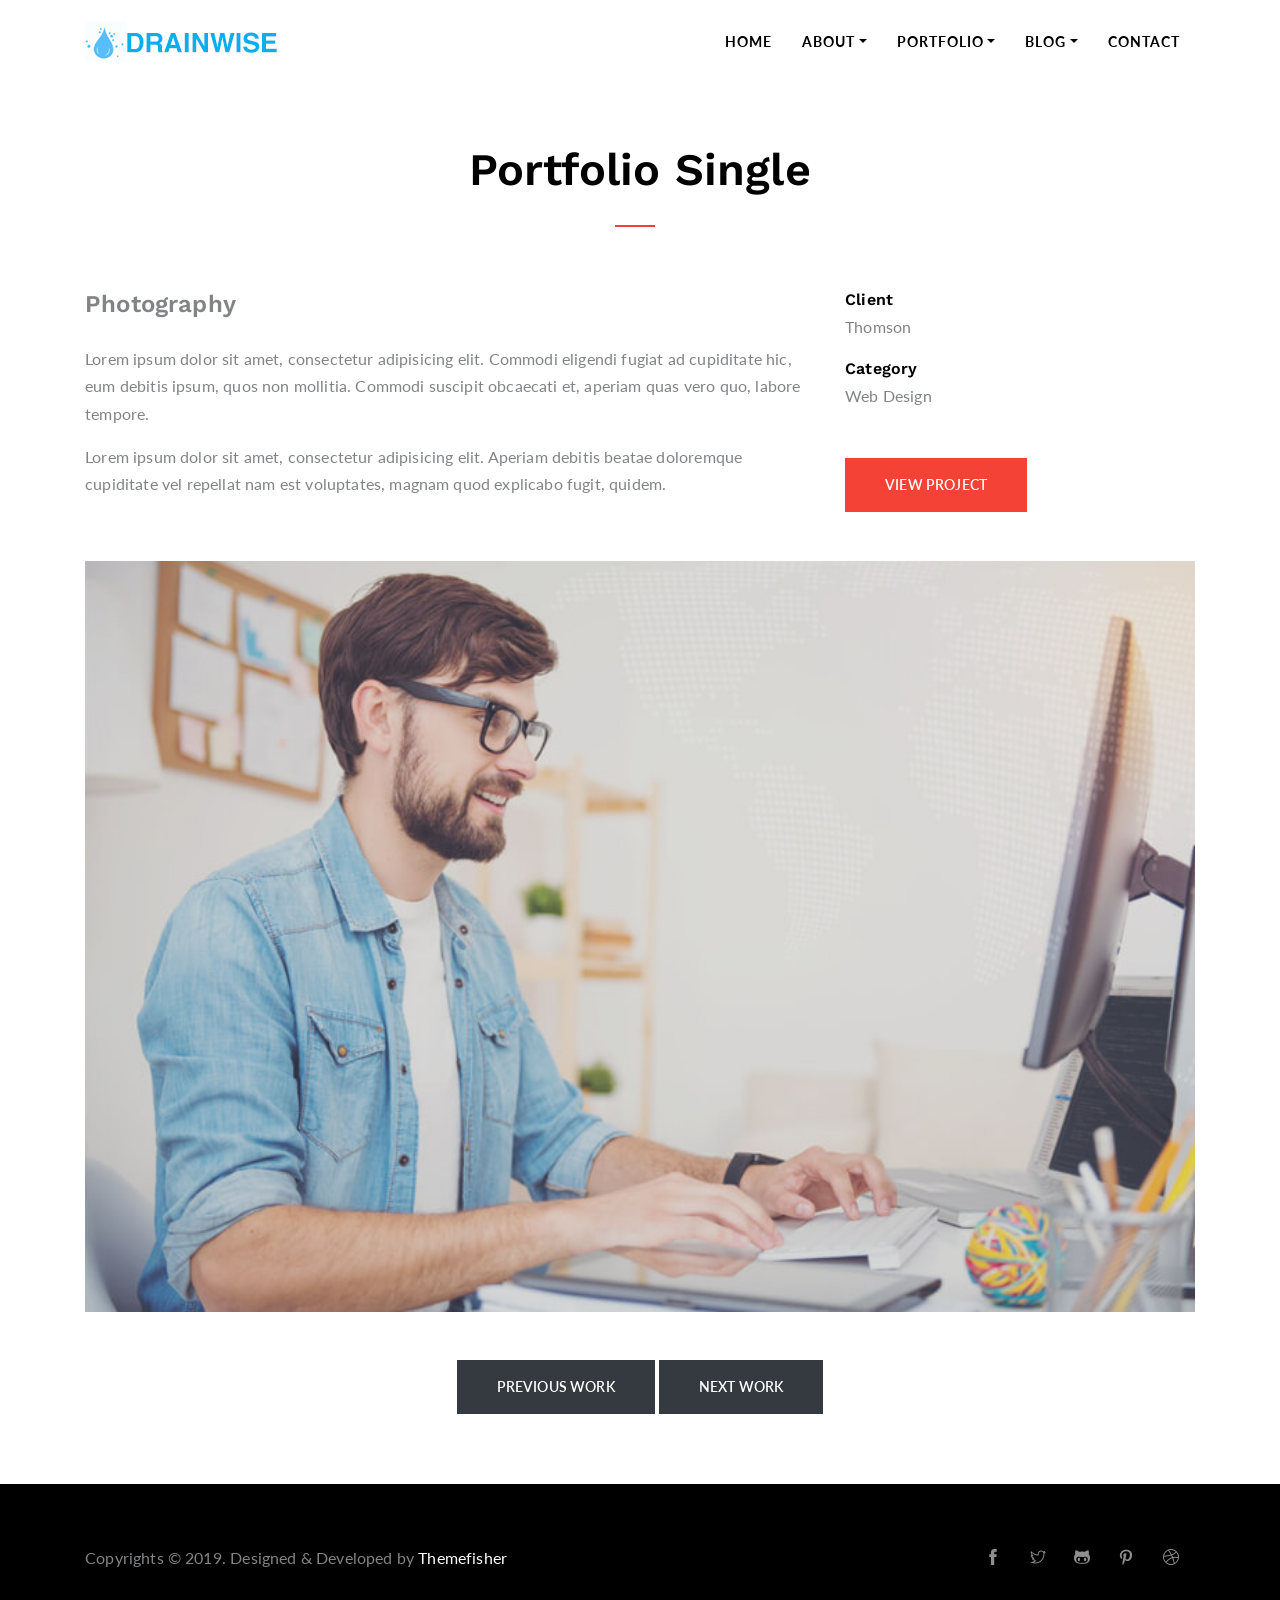
<file: portfolio-single4.html>
<!DOCTYPE html>

<!--
 // WEBSITE: https://themefisher.com
 // TWITTER: https://twitter.com/themefisher
 // FACEBOOK: https://www.facebook.com/themefisher
 // GITHUB: https://github.com/themefisher/
-->

<html lang="zxx">

<head>
  <meta charset="utf-8">
  <title>Thomson-Minimal Portfolio Temaplate</title>

  <!-- mobile responsive meta -->
  <meta name="viewport" content="width=device-width, initial-scale=1">
  <meta name="viewport" content="width=device-width, initial-scale=1, maximum-scale=1">
  
  <!-- ** Plugins Needed for the Project ** -->
  <!-- Bootstrap -->
  <link rel="stylesheet" href="plugins/bootstrap/bootstrap.min.css">
  <link rel="stylesheet" href="plugins/themify/css/themify-icons.css">
  <link rel="stylesheet" href="plugins/counto/animate.css">
  <link rel="stylesheet" href="plugins/aos/aos.css">
  <link rel="stylesheet" href="plugins/owl-carousel/owl.carousel.min.css">
  <link rel="stylesheet" href="plugins/owl-carousel/owl.theme.default.min.css">
  <link rel="stylesheet" href="plugins/magnific-popup/magnific-popup.css">
  <link rel="stylesheet" href="plugins/animated-text/animated-text.css">

  <!-- Main Stylesheet -->
  <link href="css/style.css" rel="stylesheet">

</head>

<body>
  
<!-- Header Start --> 

<nav class="navbar navbar-expand-lg  main-nav " id="navbar">
	<div class="container">
	  <a class="navbar-brand" href="index.html">
	  	<img src="images/logo.png" alt="" class="img-fluid">
	  </a>

	  <button class="navbar-toggler collapsed" type="button" data-toggle="collapse" data-target="#navbarsExample09" aria-controls="navbarsExample09" aria-expanded="false" aria-label="Toggle navigation">
		<span class="ti-align-justify"></span>
	  </button>
  
		  <div class="collapse navbar-collapse" id="navbarsExample09">
			<ul class="navbar-nav ml-auto">
			  <li class="nav-item  active"><a class="nav-link" href="index.html">Home</a></li>

			  <li class="nav-item dropdown">
					<a class="nav-link dropdown-toggle" href="#" id="dropdown01" data-toggle="dropdown" aria-haspopup="true" aria-expanded="false">About</a>
					<ul class="dropdown-menu" aria-labelledby="dropdown01">
						<li><a class="dropdown-item" href="about.html">About Me</a></li>
						<li><a class="dropdown-item" href="about-us.html">About Us</a></li>
					</ul>
			  </li>

			  <li class="nav-item dropdown active">
					<a class="nav-link dropdown-toggle" href="#" id="dropdown02" data-toggle="dropdown" aria-haspopup="true" aria-expanded="false">Portfolio</a>
					<ul class="dropdown-menu" aria-labelledby="dropdown02">
						<li><a class="dropdown-item" href="portfolio-1.html">Portfolio Masonary</a></li>
						<li><a class="dropdown-item" href="portfolio-2.html">Portfolio lightbox</a></li>
						<li><a class="dropdown-item" href="portfolio-3.html">Portfolio 2 column</a></li>
						<li><a class="dropdown-item" href="portfolio-single.html">Portfolio Details</a></li>
					</ul>
			  </li>
			   <li class="nav-item dropdown">
					<a class="nav-link dropdown-toggle" href="#" id="dropdown05" data-toggle="dropdown" aria-haspopup="true" aria-expanded="false">Blog</a>
					<ul class="dropdown-menu" aria-labelledby="dropdown05">
						<li><a class="dropdown-item" href="blog-grid.html">Blog Grid</a></li>
						<li><a class="dropdown-item" href="blog-sidebar.html">Blog with Sidebar</a></li>

						<li><a class="dropdown-item" href="blog-single.html">Blog Single</a></li>
					</ul>
			  </li>
			   <li class="nav-item"><a class="nav-link" href="contact.html">Contact</a></li>
			</ul>
		</div>
	</div>
</nav>

<!-- Header Close --> 


<section class="page-title section pb-0">
  <div class="container">
    <div class="row">
      <div class="col-lg-12">
        <div class="text-center">
          <h1 class="text-capitalize mb-0 text-lg">Portfolio Single</h1>
        </div>
      </div>
    </div>
  </div>
</section>


<section class="section portfolio-single">
	<div class="container">
		<div class="row justify-content-center">
			<div class="col-lg-8">
				<div class="project-info">
					<h3 class="mb-4">Photography</h3>
					<p>Lorem ipsum dolor sit amet, consectetur adipisicing elit. Commodi eligendi fugiat ad cupiditate hic, eum debitis ipsum, quos non mollitia. Commodi suscipit obcaecati et, aperiam quas vero quo, labore tempore.</p>

					<p>Lorem ipsum dolor sit amet, consectetur adipisicing elit. Aperiam debitis beatae doloremque cupiditate vel repellat nam est voluptates, magnam quod explicabo fugit, quidem.</p>
				</div>
			</div>

			<div class="col-lg-4">
				<div class="info">
					<h5 class="mb-0">Client</h5>
					<p>Thomson</p>
				</div>
				<div class="info">
						<h5 class="mb-0">Category</h5>
						<p>Web Design</p>
					</div>
				<div class="mt-5">
					<a href="#" class="btn btn-main btn-small">View project</a>
				</div>
			</div>
		</div>

		<div class="row mt-5">
			<div class="col-lg-12">
				<img src="images/portfolio/02.jpg" alt="" class="img-fluid w-100">
			</div>
		</div>


		<div class="row mt-5 justify-content-center">
			<div class="col-lg-6 text-center">
				<a href="portfolio-single3.html" class="btn btn-dark">Previous Work</a>
				<a href="portfolio-single.html" class="btn btn-dark">Next Work</a>
			</div>
		</div>
	</div>
</section>


<section class="footer">
	<div class="container">
		<div class="row ">
			<div class="col-lg-6">
				<p class="mb-0">Copyrights © 2019. Designed & Developed by <a href="themefisher.com" class="text-white">Themefisher</a></p>
			</div>
			<div class="col-lg-6">
				<div class="widget footer-widget text-lg-right mt-5 mt-lg-0">
					<ul class="list-inline mb-0">
						<li class="list-inline-item"><a href="https://www.facebook.com/themefisher" target="_blank"><i class="ti-facebook mr-3"></i></a>
						</li>
						<li class="list-inline-item"><a href="https://twitter.com/themefisher" target="_blank"><i class="ti-twitter mr-3"></i></a>
						</li>
						<li class="list-inline-item"><a href="https://github.com/themefisher/" target="_blank"><i class="ti-github mr-3"></i></a></li>
						<li class="list-inline-item"><a href="https://www.pinterest.com/themefisher/" target="_blank"><i class="ti-pinterest mr-3"></i></a></li>
						<li class="list-inline-item"><a href="https://dribbble.com/themefisher/" target="_blank"><i class="ti-dribbble mr-3"></i></a></li>
					</ul>
				</div>
			</div>
		</div>
	</div>
</section>
<!-- jQuery -->
<script src="plugins/jQuery/jquery.min.js"></script>
<!-- Bootstrap JS -->
<script src="plugins/bootstrap/bootstrap.min.js"></script>
<script src="plugins/aos/aos.js"></script>
<script src="plugins/owl-carousel/owl.carousel.min.js"></script>
<script src="plugins/shuffle/shuffle.min.js"></script>
<script src="plugins/magnific-popup/jquery.magnific-popup.min.js"></script>
<script src="plugins/animated-text/animated-text.js"></script>
<script src="plugins/counto/apear.js"></script>
<script src="plugins/counto/counTo.js"></script>

 <!-- Google Map -->
<script src="plugins/google-map/map.js"></script>

<!-- Main Script -->
<script src="js/script.js"></script>

</html>
</file>
<file: plugins/themify/css/themify-icons.css>
@font-face {
	font-family: 'themify';
	src:url('../fonts/themify.eot');
	src:url('../fonts/themify.eot?#iefix') format('embedded-opentype'),
		url('../fonts/themify.woff') format('woff'),
		url('../fonts/themify.ttf') format('truetype'),
		url('../fonts/themify.svg') format('svg');
	font-weight: normal;
	font-style: normal;
}

[class^="ti-"], [class*=" ti-"] {
	font-family: 'themify';
	speak: none;
	font-style: normal;
	font-weight: normal;
	font-variant: normal;
	text-transform: none;
	line-height: 1;

	/* Better Font Rendering =========== */
	-webkit-font-smoothing: antialiased;
	-moz-osx-font-smoothing: grayscale;
}

.ti-wand:before {
	content: "\e600";
}
.ti-volume:before {
	content: "\e601";
}
.ti-user:before {
	content: "\e602";
}
.ti-unlock:before {
	content: "\e603";
}
.ti-unlink:before {
	content: "\e604";
}
.ti-trash:before {
	content: "\e605";
}
.ti-thought:before {
	content: "\e606";
}
.ti-target:before {
	content: "\e607";
}
.ti-tag:before {
	content: "\e608";
}
.ti-tablet:before {
	content: "\e609";
}
.ti-star:before {
	content: "\e60a";
}
.ti-spray:before {
	content: "\e60b";
}
.ti-signal:before {
	content: "\e60c";
}
.ti-shopping-cart:before {
	content: "\e60d";
}
.ti-shopping-cart-full:before {
	content: "\e60e";
}
.ti-settings:before {
	content: "\e60f";
}
.ti-search:before {
	content: "\e610";
}
.ti-zoom-in:before {
	content: "\e611";
}
.ti-zoom-out:before {
	content: "\e612";
}
.ti-cut:before {
	content: "\e613";
}
.ti-ruler:before {
	content: "\e614";
}
.ti-ruler-pencil:before {
	content: "\e615";
}
.ti-ruler-alt:before {
	content: "\e616";
}
.ti-bookmark:before {
	content: "\e617";
}
.ti-bookmark-alt:before {
	content: "\e618";
}
.ti-reload:before {
	content: "\e619";
}
.ti-plus:before {
	content: "\e61a";
}
.ti-pin:before {
	content: "\e61b";
}
.ti-pencil:before {
	content: "\e61c";
}
.ti-pencil-alt:before {
	content: "\e61d";
}
.ti-paint-roller:before {
	content: "\e61e";
}
.ti-paint-bucket:before {
	content: "\e61f";
}
.ti-na:before {
	content: "\e620";
}
.ti-mobile:before {
	content: "\e621";
}
.ti-minus:before {
	content: "\e622";
}
.ti-medall:before {
	content: "\e623";
}
.ti-medall-alt:before {
	content: "\e624";
}
.ti-marker:before {
	content: "\e625";
}
.ti-marker-alt:before {
	content: "\e626";
}
.ti-arrow-up:before {
	content: "\e627";
}
.ti-arrow-right:before {
	content: "\e628";
}
.ti-arrow-left:before {
	content: "\e629";
}
.ti-arrow-down:before {
	content: "\e62a";
}
.ti-lock:before {
	content: "\e62b";
}
.ti-location-arrow:before {
	content: "\e62c";
}
.ti-link:before {
	content: "\e62d";
}
.ti-layout:before {
	content: "\e62e";
}
.ti-layers:before {
	content: "\e62f";
}
.ti-layers-alt:before {
	content: "\e630";
}
.ti-key:before {
	content: "\e631";
}
.ti-import:before {
	content: "\e632";
}
.ti-image:before {
	content: "\e633";
}
.ti-heart:before {
	content: "\e634";
}
.ti-heart-broken:before {
	content: "\e635";
}
.ti-hand-stop:before {
	content: "\e636";
}
.ti-hand-open:before {
	content: "\e637";
}
.ti-hand-drag:before {
	content: "\e638";
}
.ti-folder:before {
	content: "\e639";
}
.ti-flag:before {
	content: "\e63a";
}
.ti-flag-alt:before {
	content: "\e63b";
}
.ti-flag-alt-2:before {
	content: "\e63c";
}
.ti-eye:before {
	content: "\e63d";
}
.ti-export:before {
	content: "\e63e";
}
.ti-exchange-vertical:before {
	content: "\e63f";
}
.ti-desktop:before {
	content: "\e640";
}
.ti-cup:before {
	content: "\e641";
}
.ti-crown:before {
	content: "\e642";
}
.ti-comments:before {
	content: "\e643";
}
.ti-comment:before {
	content: "\e644";
}
.ti-comment-alt:before {
	content: "\e645";
}
.ti-close:before {
	content: "\e646";
}
.ti-clip:before {
	content: "\e647";
}
.ti-angle-up:before {
	content: "\e648";
}
.ti-angle-right:before {
	content: "\e649";
}
.ti-angle-left:before {
	content: "\e64a";
}
.ti-angle-down:before {
	content: "\e64b";
}
.ti-check:before {
	content: "\e64c";
}
.ti-check-box:before {
	content: "\e64d";
}
.ti-camera:before {
	content: "\e64e";
}
.ti-announcement:before {
	content: "\e64f";
}
.ti-brush:before {
	content: "\e650";
}
.ti-briefcase:before {
	content: "\e651";
}
.ti-bolt:before {
	content: "\e652";
}
.ti-bolt-alt:before {
	content: "\e653";
}
.ti-blackboard:before {
	content: "\e654";
}
.ti-bag:before {
	content: "\e655";
}
.ti-move:before {
	content: "\e656";
}
.ti-arrows-vertical:before {
	content: "\e657";
}
.ti-arrows-horizontal:before {
	content: "\e658";
}
.ti-fullscreen:before {
	content: "\e659";
}
.ti-arrow-top-right:before {
	content: "\e65a";
}
.ti-arrow-top-left:before {
	content: "\e65b";
}
.ti-arrow-circle-up:before {
	content: "\e65c";
}
.ti-arrow-circle-right:before {
	content: "\e65d";
}
.ti-arrow-circle-left:before {
	content: "\e65e";
}
.ti-arrow-circle-down:before {
	content: "\e65f";
}
.ti-angle-double-up:before {
	content: "\e660";
}
.ti-angle-double-right:before {
	content: "\e661";
}
.ti-angle-double-left:before {
	content: "\e662";
}
.ti-angle-double-down:before {
	content: "\e663";
}
.ti-zip:before {
	content: "\e664";
}
.ti-world:before {
	content: "\e665";
}
.ti-wheelchair:before {
	content: "\e666";
}
.ti-view-list:before {
	content: "\e667";
}
.ti-view-list-alt:before {
	content: "\e668";
}
.ti-view-grid:before {
	content: "\e669";
}
.ti-uppercase:before {
	content: "\e66a";
}
.ti-upload:before {
	content: "\e66b";
}
.ti-underline:before {
	content: "\e66c";
}
.ti-truck:before {
	content: "\e66d";
}
.ti-timer:before {
	content: "\e66e";
}
.ti-ticket:before {
	content: "\e66f";
}
.ti-thumb-up:before {
	content: "\e670";
}
.ti-thumb-down:before {
	content: "\e671";
}
.ti-text:before {
	content: "\e672";
}
.ti-stats-up:before {
	content: "\e673";
}
.ti-stats-down:before {
	content: "\e674";
}
.ti-split-v:before {
	content: "\e675";
}
.ti-split-h:before {
	content: "\e676";
}
.ti-smallcap:before {
	content: "\e677";
}
.ti-shine:before {
	content: "\e678";
}
.ti-shift-right:before {
	content: "\e679";
}
.ti-shift-left:before {
	content: "\e67a";
}
.ti-shield:before {
	content: "\e67b";
}
.ti-notepad:before {
	content: "\e67c";
}
.ti-server:before {
	content: "\e67d";
}
.ti-quote-right:before {
	content: "\e67e";
}
.ti-quote-left:before {
	content: "\e67f";
}
.ti-pulse:before {
	content: "\e680";
}
.ti-printer:before {
	content: "\e681";
}
.ti-power-off:before {
	content: "\e682";
}
.ti-plug:before {
	content: "\e683";
}
.ti-pie-chart:before {
	content: "\e684";
}
.ti-paragraph:before {
	content: "\e685";
}
.ti-panel:before {
	content: "\e686";
}
.ti-package:before {
	content: "\e687";
}
.ti-music:before {
	content: "\e688";
}
.ti-music-alt:before {
	content: "\e689";
}
.ti-mouse:before {
	content: "\e68a";
}
.ti-mouse-alt:before {
	content: "\e68b";
}
.ti-money:before {
	content: "\e68c";
}
.ti-microphone:before {
	content: "\e68d";
}
.ti-menu:before {
	content: "\e68e";
}
.ti-menu-alt:before {
	content: "\e68f";
}
.ti-map:before {
	content: "\e690";
}
.ti-map-alt:before {
	content: "\e691";
}
.ti-loop:before {
	content: "\e692";
}
.ti-location-pin:before {
	content: "\e693";
}
.ti-list:before {
	content: "\e694";
}
.ti-light-bulb:before {
	content: "\e695";
}
.ti-Italic:before {
	content: "\e696";
}
.ti-info:before {
	content: "\e697";
}
.ti-infinite:before {
	content: "\e698";
}
.ti-id-badge:before {
	content: "\e699";
}
.ti-hummer:before {
	content: "\e69a";
}
.ti-home:before {
	content: "\e69b";
}
.ti-help:before {
	content: "\e69c";
}
.ti-headphone:before {
	content: "\e69d";
}
.ti-harddrives:before {
	content: "\e69e";
}
.ti-harddrive:before {
	content: "\e69f";
}
.ti-gift:before {
	content: "\e6a0";
}
.ti-game:before {
	content: "\e6a1";
}
.ti-filter:before {
	content: "\e6a2";
}
.ti-files:before {
	content: "\e6a3";
}
.ti-file:before {
	content: "\e6a4";
}
.ti-eraser:before {
	content: "\e6a5";
}
.ti-envelope:before {
	content: "\e6a6";
}
.ti-download:before {
	content: "\e6a7";
}
.ti-direction:before {
	content: "\e6a8";
}
.ti-direction-alt:before {
	content: "\e6a9";
}
.ti-dashboard:before {
	content: "\e6aa";
}
.ti-control-stop:before {
	content: "\e6ab";
}
.ti-control-shuffle:before {
	content: "\e6ac";
}
.ti-control-play:before {
	content: "\e6ad";
}
.ti-control-pause:before {
	content: "\e6ae";
}
.ti-control-forward:before {
	content: "\e6af";
}
.ti-control-backward:before {
	content: "\e6b0";
}
.ti-cloud:before {
	content: "\e6b1";
}
.ti-cloud-up:before {
	content: "\e6b2";
}
.ti-cloud-down:before {
	content: "\e6b3";
}
.ti-clipboard:before {
	content: "\e6b4";
}
.ti-car:before {
	content: "\e6b5";
}
.ti-calendar:before {
	content: "\e6b6";
}
.ti-book:before {
	content: "\e6b7";
}
.ti-bell:before {
	content: "\e6b8";
}
.ti-basketball:before {
	content: "\e6b9";
}
.ti-bar-chart:before {
	content: "\e6ba";
}
.ti-bar-chart-alt:before {
	content: "\e6bb";
}
.ti-back-right:before {
	content: "\e6bc";
}
.ti-back-left:before {
	content: "\e6bd";
}
.ti-arrows-corner:before {
	content: "\e6be";
}
.ti-archive:before {
	content: "\e6bf";
}
.ti-anchor:before {
	content: "\e6c0";
}
.ti-align-right:before {
	content: "\e6c1";
}
.ti-align-left:before {
	content: "\e6c2";
}
.ti-align-justify:before {
	content: "\e6c3";
}
.ti-align-center:before {
	content: "\e6c4";
}
.ti-alert:before {
	content: "\e6c5";
}
.ti-alarm-clock:before {
	content: "\e6c6";
}
.ti-agenda:before {
	content: "\e6c7";
}
.ti-write:before {
	content: "\e6c8";
}
.ti-window:before {
	content: "\e6c9";
}
.ti-widgetized:before {
	content: "\e6ca";
}
.ti-widget:before {
	content: "\e6cb";
}
.ti-widget-alt:before {
	content: "\e6cc";
}
.ti-wallet:before {
	content: "\e6cd";
}
.ti-video-clapper:before {
	content: "\e6ce";
}
.ti-video-camera:before {
	content: "\e6cf";
}
.ti-vector:before {
	content: "\e6d0";
}
.ti-themify-logo:before {
	content: "\e6d1";
}
.ti-themify-favicon:before {
	content: "\e6d2";
}
.ti-themify-favicon-alt:before {
	content: "\e6d3";
}
.ti-support:before {
	content: "\e6d4";
}
.ti-stamp:before {
	content: "\e6d5";
}
.ti-split-v-alt:before {
	content: "\e6d6";
}
.ti-slice:before {
	content: "\e6d7";
}
.ti-shortcode:before {
	content: "\e6d8";
}
.ti-shift-right-alt:before {
	content: "\e6d9";
}
.ti-shift-left-alt:before {
	content: "\e6da";
}
.ti-ruler-alt-2:before {
	content: "\e6db";
}
.ti-receipt:before {
	content: "\e6dc";
}
.ti-pin2:before {
	content: "\e6dd";
}
.ti-pin-alt:before {
	content: "\e6de";
}
.ti-pencil-alt2:before {
	content: "\e6df";
}
.ti-palette:before {
	content: "\e6e0";
}
.ti-more:before {
	content: "\e6e1";
}
.ti-more-alt:before {
	content: "\e6e2";
}
.ti-microphone-alt:before {
	content: "\e6e3";
}
.ti-magnet:before {
	content: "\e6e4";
}
.ti-line-double:before {
	content: "\e6e5";
}
.ti-line-dotted:before {
	content: "\e6e6";
}
.ti-line-dashed:before {
	content: "\e6e7";
}
.ti-layout-width-full:before {
	content: "\e6e8";
}
.ti-layout-width-default:before {
	content: "\e6e9";
}
.ti-layout-width-default-alt:before {
	content: "\e6ea";
}
.ti-layout-tab:before {
	content: "\e6eb";
}
.ti-layout-tab-window:before {
	content: "\e6ec";
}
.ti-layout-tab-v:before {
	content: "\e6ed";
}
.ti-layout-tab-min:before {
	content: "\e6ee";
}
.ti-layout-slider:before {
	content: "\e6ef";
}
.ti-layout-slider-alt:before {
	content: "\e6f0";
}
.ti-layout-sidebar-right:before {
	content: "\e6f1";
}
.ti-layout-sidebar-none:before {
	content: "\e6f2";
}
.ti-layout-sidebar-left:before {
	content: "\e6f3";
}
.ti-layout-placeholder:before {
	content: "\e6f4";
}
.ti-layout-menu:before {
	content: "\e6f5";
}
.ti-layout-menu-v:before {
	content: "\e6f6";
}
.ti-layout-menu-separated:before {
	content: "\e6f7";
}
.ti-layout-menu-full:before {
	content: "\e6f8";
}
.ti-layout-media-right-alt:before {
	content: "\e6f9";
}
.ti-layout-media-right:before {
	content: "\e6fa";
}
.ti-layout-media-overlay:before {
	content: "\e6fb";
}
.ti-layout-media-overlay-alt:before {
	content: "\e6fc";
}
.ti-layout-media-overlay-alt-2:before {
	content: "\e6fd";
}
.ti-layout-media-left-alt:before {
	content: "\e6fe";
}
.ti-layout-media-left:before {
	content: "\e6ff";
}
.ti-layout-media-center-alt:before {
	content: "\e700";
}
.ti-layout-media-center:before {
	content: "\e701";
}
.ti-layout-list-thumb:before {
	content: "\e702";
}
.ti-layout-list-thumb-alt:before {
	content: "\e703";
}
.ti-layout-list-post:before {
	content: "\e704";
}
.ti-layout-list-large-image:before {
	content: "\e705";
}
.ti-layout-line-solid:before {
	content: "\e706";
}
.ti-layout-grid4:before {
	content: "\e707";
}
.ti-layout-grid3:before {
	content: "\e708";
}
.ti-layout-grid2:before {
	content: "\e709";
}
.ti-layout-grid2-thumb:before {
	content: "\e70a";
}
.ti-layout-cta-right:before {
	content: "\e70b";
}
.ti-layout-cta-left:before {
	content: "\e70c";
}
.ti-layout-cta-center:before {
	content: "\e70d";
}
.ti-layout-cta-btn-right:before {
	content: "\e70e";
}
.ti-layout-cta-btn-left:before {
	content: "\e70f";
}
.ti-layout-column4:before {
	content: "\e710";
}
.ti-layout-column3:before {
	content: "\e711";
}
.ti-layout-column2:before {
	content: "\e712";
}
.ti-layout-accordion-separated:before {
	content: "\e713";
}
.ti-layout-accordion-merged:before {
	content: "\e714";
}
.ti-layout-accordion-list:before {
	content: "\e715";
}
.ti-ink-pen:before {
	content: "\e716";
}
.ti-info-alt:before {
	content: "\e717";
}
.ti-help-alt:before {
	content: "\e718";
}
.ti-headphone-alt:before {
	content: "\e719";
}
.ti-hand-point-up:before {
	content: "\e71a";
}
.ti-hand-point-right:before {
	content: "\e71b";
}
.ti-hand-point-left:before {
	content: "\e71c";
}
.ti-hand-point-down:before {
	content: "\e71d";
}
.ti-gallery:before {
	content: "\e71e";
}
.ti-face-smile:before {
	content: "\e71f";
}
.ti-face-sad:before {
	content: "\e720";
}
.ti-credit-card:before {
	content: "\e721";
}
.ti-control-skip-forward:before {
	content: "\e722";
}
.ti-control-skip-backward:before {
	content: "\e723";
}
.ti-control-record:before {
	content: "\e724";
}
.ti-control-eject:before {
	content: "\e725";
}
.ti-comments-smiley:before {
	content: "\e726";
}
.ti-brush-alt:before {
	content: "\e727";
}
.ti-youtube:before {
	content: "\e728";
}
.ti-vimeo:before {
	content: "\e729";
}
.ti-twitter:before {
	content: "\e72a";
}
.ti-time:before {
	content: "\e72b";
}
.ti-tumblr:before {
	content: "\e72c";
}
.ti-skype:before {
	content: "\e72d";
}
.ti-share:before {
	content: "\e72e";
}
.ti-share-alt:before {
	content: "\e72f";
}
.ti-rocket:before {
	content: "\e730";
}
.ti-pinterest:before {
	content: "\e731";
}
.ti-new-window:before {
	content: "\e732";
}
.ti-microsoft:before {
	content: "\e733";
}
.ti-list-ol:before {
	content: "\e734";
}
.ti-linkedin:before {
	content: "\e735";
}
.ti-layout-sidebar-2:before {
	content: "\e736";
}
.ti-layout-grid4-alt:before {
	content: "\e737";
}
.ti-layout-grid3-alt:before {
	content: "\e738";
}
.ti-layout-grid2-alt:before {
	content: "\e739";
}
.ti-layout-column4-alt:before {
	content: "\e73a";
}
.ti-layout-column3-alt:before {
	content: "\e73b";
}
.ti-layout-column2-alt:before {
	content: "\e73c";
}
.ti-instagram:before {
	content: "\e73d";
}
.ti-google:before {
	content: "\e73e";
}
.ti-github:before {
	content: "\e73f";
}
.ti-flickr:before {
	content: "\e740";
}
.ti-facebook:before {
	content: "\e741";
}
.ti-dropbox:before {
	content: "\e742";
}
.ti-dribbble:before {
	content: "\e743";
}
.ti-apple:before {
	content: "\e744";
}
.ti-android:before {
	content: "\e745";
}
.ti-save:before {
	content: "\e746";
}
.ti-save-alt:before {
	content: "\e747";
}
.ti-yahoo:before {
	content: "\e748";
}
.ti-wordpress:before {
	content: "\e749";
}
.ti-vimeo-alt:before {
	content: "\e74a";
}
.ti-twitter-alt:before {
	content: "\e74b";
}
.ti-tumblr-alt:before {
	content: "\e74c";
}
.ti-trello:before {
	content: "\e74d";
}
.ti-stack-overflow:before {
	content: "\e74e";
}
.ti-soundcloud:before {
	content: "\e74f";
}
.ti-sharethis:before {
	content: "\e750";
}
.ti-sharethis-alt:before {
	content: "\e751";
}
.ti-reddit:before {
	content: "\e752";
}
.ti-pinterest-alt:before {
	content: "\e753";
}
.ti-microsoft-alt:before {
	content: "\e754";
}
.ti-linux:before {
	content: "\e755";
}
.ti-jsfiddle:before {
	content: "\e756";
}
.ti-joomla:before {
	content: "\e757";
}
.ti-html5:before {
	content: "\e758";
}
.ti-flickr-alt:before {
	content: "\e759";
}
.ti-email:before {
	content: "\e75a";
}
.ti-drupal:before {
	content: "\e75b";
}
.ti-dropbox-alt:before {
	content: "\e75c";
}
.ti-css3:before {
	content: "\e75d";
}
.ti-rss:before {
	content: "\e75e";
}
.ti-rss-alt:before {
	content: "\e75f";
}
</file>
<file: css/style.css>
/*!------------------------------------------------------------------
[MAIN STYLESHEET]



-------------------------------------------------------------------*/
/*------------------------------------------------------------------
[TABLE OF CONTENTS]
-------------------------------------------------------------------*/
/*!--COMMENT-------------------------------------------------------*/

@import url("https://fonts.googleapis.com/css?family=Lato:400,600,700|Work+Sans:400,700,800");
html {
  overflow-x: hidden;
}

body {
  font-family: "Lato", sans-serif;
  -webkit-font-smoothing: antialiased;
  font-size: 16px;
  font-weight: 400;
  letter-spacing: 0.166667px;
  line-height: 1.7em;
  color: #818385;
}

p {
  color: #818385; /*!--Paragraph text colour -------------------------------------------------------*/
}

h1, .h1, h2, .h2, h3, .h3, h4, .h4, h5, .h5, h6, .h6 {
  font-family: "Work Sans", sans-serif;
  color: #000;
  font-weight: 600;
}

h1, .h1 {
  font-size: 45px;
  text-transform: none;
}

h2, .h2 {
  font-size: 42px;
  line-height: 52px;
}

h3, .h3 {
  font-size: 24px;
  line-height: 34px;
  color: #818385; /* dark grey */
}

h4, .h4 {
  font-size: 20px;
  line-height: 30px;
  color: #3FABD5; /* drainwiseBlue */
}

h5, .h5 {
  font-size: 16px;
  line-height: 26px;
}

h6, .h6 {
  font-size: 14px;
}

.text-sm {
  font-size: 14px;
}

.section {
  padding: 60px 0 70px; /* top banner gap */
}

.section-sm {
  padding: 60px 0px;
}

.btn {
  padding: 18px 38px;
  border: 2px solid transparent;
  text-transform: uppercase;
  border-radius: 0px;
  font-size: 14px;
  line-height: 14px;
  font-weight: 600;
  box-shadow: rgb(153, 153, 153) 0px 0px 0px 0px;
}
.btn:focus {
  outline: 0px;
  border: 0px;
  box-shadow: none;
}

.btn-main {
  background: #f44336;
  color: #fff;
}
.btn-main:hover {
  color: #fff !important;
  background: #000;
}

.btn-black {
  background: #000;
  color: #fff;
}
.btn-black:hover {
  background: #f44336;
  color: #fff;
}

.btn-white {
  background: #fff;
  color: #000;
  border-color: #fff;
}
.btn-white:hover {
  background: transparent;
  color: #fff;
}

a {
  color: #000;
  transition: all 0.25s ease;
}
a:hover {
  color: #3FABD5;
  text-decoration: none;
  outline: none;
}

.bg-primary {
  background: #f44336 !important;
}

.bg-secondary {
  background: #f7f7f7 !important;
}

.bg-extra {
  background: #e8eefb !important;
}

.text-color { /*!--textColourMain------------------------------------------------------*/
  color: #3FABD5;
}

.page-title h1 {
  position: relative;
  padding-bottom: 30px;
}
.page-title h1:after {
  position: absolute;
  content: "";
  left: 50%;
  bottom: 0px;
  width: 40px;
  height: 2px;
  margin-left: -25px;
  background: #f44336;
}

@media (max-width: 575px) {
  h2, .h2 {
    font-size: 32px;
    line-height: 43px;
  }
}
@media (max-width: 400px) {
  h2, .h2 {
    font-size: 32px;
    line-height: 43px;
  }
}
.cd-headline.clip span {
  padding: 0px;
}

.banner .cd-headline {
  font-size: 56px;
  line-height: 70px;
}

.banner-3 {
  position: relative;
}

.main-nav .header-top-socials a {
  text-transform: uppercase;
  letter-spacing: 1px;
  font-size: 14px;
  padding: 20px 6px;
}

.navbar-nav .nav-link {
  padding: 20px 15px !important;
  text-transform: uppercase;
  font-size: 14px;
  letter-spacing: 1px;
  font-weight: 700;
}

ul.dropdown-menu {
  background: rgb(21, 21, 21);
  border-radius: 0px;
  margin: 0px;
  padding: 0px;
}

ul.dropdown-menu > li > a, .navbar ul ul ul.dropdown-menu li .nav-link {
  font-size: 12px;
  line-height: 22px;
  display: block;
  position: relative;
  z-index: 1;
  padding-left: 15px;
  transition: all 0.3s ease-in-out;
  padding-top: 10px;
  padding-bottom: 10px;
  border-bottom: 1px solid #27243e;
  color: #fff;
  text-transform: uppercase;
}
ul.dropdown-menu > li > a:hover, .navbar ul ul ul.dropdown-menu li .nav-link:hover {
  color: #f44336;
}

.dropdown-item:focus, .dropdown-item:hover {
  color: #fff;
  text-decoration: none;
  background-color: transparent;
}

.dropdown-menu {
  border-radius: 0;
  -moz-border-radius: 0;
  -webkit-border-radius: 0;
  -o-border-radius: 0;
  -ms-border-radius: 0;
  padding: 0;
  border: 0;
  display: block;
  opacity: 0;
  visibility: hidden;
  min-width: 210px;
  transform: scaleY(0);
  -webkit-transform: scaleY(0);
  -moz-transform: scaleY(0);
  -ms-transform: scaleY(0);
  -o-transform: scaleY(0);
  transform-origin: center top 0;
  -webkit-transform-origin: center top 0;
  -moz-transform-origin: center top 0;
  -ms-transform-origin: center top 0;
  -o-transform-origin: center top 0;
  transition: all 0.3s ease-in-out 0s;
  -webkit-transition: all 0.3s ease-in-out 0s;
  -moz-transition: all 0.3s ease-in-out 0s;
  -ms-transition: all 0.3s ease-in-out 0s;
  -o-transition: all 0.3s ease-in-out 0s;
  box-shadow: 0 6px 12px rgba(0, 0, 0, 0.175);
  -webkit-box-shadow: 0 6px 12px rgba(0, 0, 0, 0.175);
  -moz-box-shadow: 0 6px 12px rgba(0, 0, 0, 0.175);
  -ms-box-shadow: 0 6px 12px rgba(0, 0, 0, 0.175);
  -o-box-shadow: 0 6px 12px rgba(0, 0, 0, 0.175);
}

.dropdown:hover .dropdown-menu {
  opacity: 1;
  visibility: visible;
  -webkit-transform: scaleY(1);
  -moz-transform: scaleY(1);
  -ms-transform: scaleY(1);
  -o-transform: scaleY(1);
}

@media (max-width: 575px) {
  .navbar-nav .dropdown-menu {
    position: absolute;
  }
  .banner .cd-headline {
    font-size: 32px;
    line-height: 42px;
  }
  .btn-group, .btn-group-vertical {
    display: block;
  }
  .btn-group > .btn {
    padding: 20px;
  }
}
@media (max-width: 400px) {
  .navbar-nav .dropdown-menu {
    position: absolute;
  }
  .banner .cd-headline {
    font-size: 32px;
    line-height: 42px;
  }
  .btn-group, .btn-group-vertical {
    display: block;
  }
  .btn-group > .btn {
    padding: 20px;
  }
}
@media (max-width: 767px) {
  .navbar-nav .dropdown-menu {
    position: absolute;
  }
  .banner .cd-headline {
    font-size: 32px;
    line-height: 42px;
  }
  .btn-group, .btn-group-vertical {
    display: block;
  }
  .btn-group > .btn {
    padding: 20px;
  }
}
@media (max-width: 991px) {
  .navbar-nav .dropdown-menu {
    position: absolute;
  }
  .banner .cd-headline {
    font-size: 32px;
    line-height: 42px;
  }
  .btn-group, .btn-group-vertical {
    display: block;
  }
  .btn-group > .btn {
    padding: 20px;
  }
}
.portfolio {
  padding-bottom: 100px;
}
.portfolio .btn:focus, .portfolio .btn:hover, .portfolio .btn.focus.active {
  box-shadow: none !important;
  outline: 0 !important;
}
.portfolio .btn-group .btn {
  border-radius: 0px !important;
  padding-left: 0px;
  font-weight: 700;
}
.portfolio .btn-group .btn:hover {
  color: #f44336;
}
.portfolio .btn-group:not(:first-child) > .btn, .portfolio .btn-group > .btn:not(:first-child) {
  border-top-left-radius: 0px;
  border-bottom-left-radius: 0px;
}
.portfolio .btn.active {
  color: #f44336;
}

.inner-box {
  position: relative;
}

.inner-box .image {
  position: relative;
  overflow: hidden;
}

.inner-box .image img {
  position: relative;
  width: 100%;
  display: block;
  transition: all 0.3s;
}

.inner-box .image .overlay-box {
  position: absolute;
  left: 0px;
  bottom: 0px;
  right: 0px;
  top: 0px;
  z-index: 2;
  opacity: 0;
  display: block;
  transition: all 0.6s ease;
  overflow: hidden;
}

.inner-box .image .overlay-box:before {
  position: absolute;
  content: "";
  left: -450px;
  top: 0px;
  width: 100%;
  height: 100%;
  display: block;
  opacity: 0;
  transition: all 0.4s;
  background-color: rgba(47, 50, 56, 0.8); /* main tiles grey*/
}

.inner-box:hover .image img {
  transform: scale(1.1);
}

.inner-box:hover .image .overlay-box:before {
  opacity: 1;
  left: 0px;
}

.inner-box:hover .image .overlay-box {
  opacity: 1;
}

.inner-box:hover .image .overlay-box .overlay-content h5 {
  transform: translateX(0px);
}

.inner-box:hover .image .overlay-box .overlay-content p {
  transform: translateX(0px);
}

.inner-box .image .overlay-box .overlay-inner {
  position: absolute;
  left: 0px;
  bottom: 30px;
  z-index: 1;
  padding: 10px 40px;
}

.inner-box .image .overlay-box .overlay-inner .overlay-content i {
  font-size: 28px;
}

.inner-box .image h3 {
  color: #fff;
}

.overlay-content h5 {
  text-transform: capitalize;
  background: rgba(255, 255, 255, 0.9);
  padding: 0px 8px;
  margin-bottom: 0px;
  transform: translateX(-150px);
  transition: all 0.3s;
}
.overlay-content p {
  font-size: 14px;
  margin-bottom: 0px;
  padding: 0px 8px;
  margin-top: 2px;
  text-transform: capitalize;
  background: rgba(255, 255, 255, 0.9);
  color: #2f3238;
  transform: translateX(-150px);
  transition: all 0.5s;
}

.portfolio-image {
  width: 60px;
  height: 60px;
  display: inline-block;
  text-align: center;
  background: #000;
  color: #fff;
  padding-top: 16px;
  position: absolute;
  top: 40%;
  font-size: 22px;
  margin-left: -28px;
  left: 50%;
}

.info a {
  margin-right: 10px;
}

.service-home {
  position: relative;
}

.service-item i {
  font-size: 35px;
  float: left;
  width: 65px;
  height: 120px;
}

.testimonial-content {
  text-align: center;
  padding: 25px;
  position: relative;
}
.testimonial-content i {
  font-size: 60px;
}
.testimonial-content p {
  margin-top: 30px;
  margin-bottom: 25px;
}

.about-info h3 {
  margin-top: 15px;
}

.progress-bar-content {
  margin-bottom: 25px;
}
.progress-bar-content .progress-title {
  text-transform: capitalize;
  font-size: 14px;
  color: #000;
  font-weight: 600;
}
.progress-bar-content .progress-label {
  margin-bottom: 15px;
}
.progress-bar-content .progress-bar {
  background: #000;
}
.progress-bar-content .progress-bar-units {
  color: #000;
}

.about-list {
  line-height: 40px;
}
.about-list li {
  text-transform: capitalize;
  color: #000;
}

.progress {
  width: 100%;
  overflow: visible;
  position: relative;
  margin: 0 0 35px 0;
  border-radius: 0px;
  height: 7px;
  background-color: #f7f8f9;
}

.progress-bar {
  position: absolute;
  width: 0;
  top: 0;
  left: 0;
  height: 100%;
  background: #e1a34c;
  border-radius: 0px;
  transition: all 3s ease-in-out;
}

@media (max-width: 575px) {
  .cta {
    padding-bottom: 0px;
  }
}
@media (max-width: 400px) {
  .cta {
    padding-bottom: 0px;
  }
}
@media (max-width: 767px) {
  .cta {
    padding-bottom: 0px;
  }
}
#map {
  height: 300px;
  margin: 75px 0px;
}

.form-control {
  border-radius: 0px;
  height: 45px;
  border-color: #e8eefb;
}
.form-control:focus {
  box-shadow: none;
  border-color: #f44336;
}

textarea.form-control {
  height: auto;
}

.text-black {
  color: #000;
}

.contact-title h2 {
  position: relative;
  padding-bottom: 30px;
}
.contact-title h2:after {
  position: absolute;
  content: "";
  left: 50%;
  bottom: 0px;
  width: 40px;
  height: 2px;
  margin-left: -25px;
  background: #f44336;
}

.letter-spacing {
  letter-spacing: 1px;
}

.post .image-content {
  position: relative;
}
.post .image-content img {
  width: 100%;
}
.post .author img {
  width: 40px;
  height: 40px;
  border-radius: 100%;
}
.post .post-content {
  margin-top: 30px;
}
.post .post-content h4 {
  margin-top: 10px;
  transition: all 0.35s ease;
}
.post .post-content a:hover h4 {
  color: #f44336;
}

.pagination {
  margin-top: 70px;
}
.pagination li a {
  background: #f6f6f6;
  font-size: 14px;
  font-weight: 600;
  display: inline-block;
  padding: 9px 18px;
  color: #666666;
  transition: 0.3s;
}
.pagination li a:hover {
  background: #f44336;
  color: #fff;
}
.pagination li.active a {
  background: #f44336;
  color: #fff;
}

.sidebar-widget .widget {
  padding-left: 20px;
}
.sidebar-widget .widget-title {
  text-transform: capitalize;
  position: relative;
  padding-bottom: 20px;
}
.sidebar-widget .widget-title:after {
  position: absolute;
  content: "";
  left: 0px;
  bottom: 0px;
  width: 30px;
  height: 2px;
  background: #000;
}
.sidebar-widget .follow a {
  margin-right: 10px;
}
.sidebar-widget .tags a {
  text-transform: capitalize;
  font-size: 15px;
  padding: 2px 13px;
  display: inline-block;
  margin-bottom: 8px;
  background: #dedede;
}
.sidebar-widget .category ul {
  line-height: 40px;
}
.sidebar-widget .category ul li {
  font-size: 15px;
  text-transform: capitalize;
}

.post-body span {
  font-size: 13px;
  letter-spacing: 1px;
}

.single-post {
  margin-bottom: 70px;
}

.share ul li a {
  margin-right: 20px;
}

.mb-45 {
  margin-bottom: 45px;
}

.comments-text p {
  font-size: 14px;
  margin-bottom: 10px;
  line-height: 26px;
}

@media (max-width: 575px) {
  .media {
    display: block;
  }
  .media img {
    margin-bottom: 10px;
  }
}
@media (max-width: 400px) {
  .media {
    display: block;
  }
  .media img {
    margin-bottom: 10px;
  }
}
@media (max-width: 767px) {
  .media {
    display: block;
  }
  .media img {
    margin-bottom: 10px;
  }
}
.footer {
  padding: 60px 0px;
  background: #000;
}

.footer-widget a {
  color: rgba(255, 255, 255, 0.5);
  text-transform: capitalize;
}
.footer-widget a:hover {
  color: #f44336;
}
.footer a {
  color: #8f8f8f;
}

/*# sourceMappingURL=style.css.map */
</file>
<file: plugins/animated-text/animated-text.css>
.cd-words-wrapper {
  display: inline-block;
  position: relative;
  text-align: left;
}
.cd-words-wrapper b {
  display: inline-block;
  position: absolute;
  white-space: nowrap;
  left: 0;
  top: 0;
}
.cd-words-wrapper b.is-visible {
  position: relative;
}
.no-js .cd-words-wrapper b {
  opacity: 0;
}
.no-js .cd-words-wrapper b.is-visible {
  opacity: 1;
}

/* -------------------------------- 

xrotate-1 

-------------------------------- */
.cd-headline.rotate-1 .cd-words-wrapper {
  -webkit-perspective: 300px;
  -moz-perspective: 300px;
  perspective: 300px;
}
.cd-headline.rotate-1 b {
  opacity: 0;
  -webkit-transform-origin: 50% 100%;
  -moz-transform-origin: 50% 100%;
  -ms-transform-origin: 50% 100%;
  -o-transform-origin: 50% 100%;
  transform-origin: 50% 100%;
  -webkit-transform: rotateX(180deg);
  -moz-transform: rotateX(180deg);
  -ms-transform: rotateX(180deg);
  -o-transform: rotateX(180deg);
  transform: rotateX(180deg);
}
.cd-headline.rotate-1 b.is-visible {
  opacity: 1;
  -webkit-transform: rotateX(0deg);
  -moz-transform: rotateX(0deg);
  -ms-transform: rotateX(0deg);
  -o-transform: rotateX(0deg);
  transform: rotateX(0deg);
  -webkit-animation: cd-rotate-1-in 1.2s;
  -moz-animation: cd-rotate-1-in 1.2s;
  animation: cd-rotate-1-in 1.2s;
}
.cd-headline.rotate-1 b.is-hidden {
  -webkit-transform: rotateX(180deg);
  -moz-transform: rotateX(180deg);
  -ms-transform: rotateX(180deg);
  -o-transform: rotateX(180deg);
  transform: rotateX(180deg);
  -webkit-animation: cd-rotate-1-out 1.2s;
  -moz-animation: cd-rotate-1-out 1.2s;
  animation: cd-rotate-1-out 1.2s;
}

@-webkit-keyframes cd-rotate-1-in {
  0% {
    -webkit-transform: rotateX(180deg);
    opacity: 0;
  }
  35% {
    -webkit-transform: rotateX(120deg);
    opacity: 0;
  }
  65% {
    opacity: 0;
  }
  100% {
    -webkit-transform: rotateX(360deg);
    opacity: 1;
  }
}
@-moz-keyframes cd-rotate-1-in {
  0% {
    -moz-transform: rotateX(180deg);
    opacity: 0;
  }
  35% {
    -moz-transform: rotateX(120deg);
    opacity: 0;
  }
  65% {
    opacity: 0;
  }
  100% {
    -moz-transform: rotateX(360deg);
    opacity: 1;
  }
}
@keyframes cd-rotate-1-in {
  0% {
    -webkit-transform: rotateX(180deg);
    -moz-transform: rotateX(180deg);
    -ms-transform: rotateX(180deg);
    -o-transform: rotateX(180deg);
    transform: rotateX(180deg);
    opacity: 0;
  }
  35% {
    -webkit-transform: rotateX(120deg);
    -moz-transform: rotateX(120deg);
    -ms-transform: rotateX(120deg);
    -o-transform: rotateX(120deg);
    transform: rotateX(120deg);
    opacity: 0;
  }
  65% {
    opacity: 0;
  }
  100% {
    -webkit-transform: rotateX(360deg);
    -moz-transform: rotateX(360deg);
    -ms-transform: rotateX(360deg);
    -o-transform: rotateX(360deg);
    transform: rotateX(360deg);
    opacity: 1;
  }
}
@-webkit-keyframes cd-rotate-1-out {
  0% {
    -webkit-transform: rotateX(0deg);
    opacity: 1;
  }
  35% {
    -webkit-transform: rotateX(-40deg);
    opacity: 1;
  }
  65% {
    opacity: 0;
  }
  100% {
    -webkit-transform: rotateX(180deg);
    opacity: 0;
  }
}
@-moz-keyframes cd-rotate-1-out {
  0% {
    -moz-transform: rotateX(0deg);
    opacity: 1;
  }
  35% {
    -moz-transform: rotateX(-40deg);
    opacity: 1;
  }
  65% {
    opacity: 0;
  }
  100% {
    -moz-transform: rotateX(180deg);
    opacity: 0;
  }
}
@keyframes cd-rotate-1-out {
  0% {
    -webkit-transform: rotateX(0deg);
    -moz-transform: rotateX(0deg);
    -ms-transform: rotateX(0deg);
    -o-transform: rotateX(0deg);
    transform: rotateX(0deg);
    opacity: 1;
  }
  35% {
    -webkit-transform: rotateX(-40deg);
    -moz-transform: rotateX(-40deg);
    -ms-transform: rotateX(-40deg);
    -o-transform: rotateX(-40deg);
    transform: rotateX(-40deg);
    opacity: 1;
  }
  65% {
    opacity: 0;
  }
  100% {
    -webkit-transform: rotateX(180deg);
    -moz-transform: rotateX(180deg);
    -ms-transform: rotateX(180deg);
    -o-transform: rotateX(180deg);
    transform: rotateX(180deg);
    opacity: 0;
  }
}
/* -------------------------------- 

xtype 

-------------------------------- */
.cd-headline.type .cd-words-wrapper {
  vertical-align: top;
  overflow: hidden;
}
.cd-headline.type .cd-words-wrapper::after {
  /* vertical bar */
  content: '';
  position: absolute;
  right: 0;
  top: 50%;
  bottom: auto;
  -webkit-transform: translateY(-50%);
  -moz-transform: translateY(-50%);
  -ms-transform: translateY(-50%);
  -o-transform: translateY(-50%);
  transform: translateY(-50%);
  height: 90%;
  width: 1px;
  background-color: #aebcb9;
}
.cd-headline.type .cd-words-wrapper.waiting::after {
  -webkit-animation: cd-pulse 1s infinite;
  -moz-animation: cd-pulse 1s infinite;
  animation: cd-pulse 1s infinite;
}
.cd-headline.type .cd-words-wrapper.selected {
  background-color: #aebcb9;
}
.cd-headline.type .cd-words-wrapper.selected::after {
  visibility: hidden;
}
.cd-headline.type .cd-words-wrapper.selected b {
  color: #0d0d0d;
}
.cd-headline.type b {
  visibility: hidden;
}
.cd-headline.type b.is-visible {
  visibility: visible;
}
.cd-headline.type i {
  position: absolute;
  visibility: hidden;
}
.cd-headline.type i.in {
  position: relative;
  visibility: visible;
}

@-webkit-keyframes cd-pulse {
  0% {
    -webkit-transform: translateY(-50%) scale(1);
    opacity: 1;
  }
  40% {
    -webkit-transform: translateY(-50%) scale(0.9);
    opacity: 0;
  }
  100% {
    -webkit-transform: translateY(-50%) scale(0);
    opacity: 0;
  }
}
@-moz-keyframes cd-pulse {
  0% {
    -moz-transform: translateY(-50%) scale(1);
    opacity: 1;
  }
  40% {
    -moz-transform: translateY(-50%) scale(0.9);
    opacity: 0;
  }
  100% {
    -moz-transform: translateY(-50%) scale(0);
    opacity: 0;
  }
}
@keyframes cd-pulse {
  0% {
    -webkit-transform: translateY(-50%) scale(1);
    -moz-transform: translateY(-50%) scale(1);
    -ms-transform: translateY(-50%) scale(1);
    -o-transform: translateY(-50%) scale(1);
    transform: translateY(-50%) scale(1);
    opacity: 1;
  }
  40% {
    -webkit-transform: translateY(-50%) scale(0.9);
    -moz-transform: translateY(-50%) scale(0.9);
    -ms-transform: translateY(-50%) scale(0.9);
    -o-transform: translateY(-50%) scale(0.9);
    transform: translateY(-50%) scale(0.9);
    opacity: 0;
  }
  100% {
    -webkit-transform: translateY(-50%) scale(0);
    -moz-transform: translateY(-50%) scale(0);
    -ms-transform: translateY(-50%) scale(0);
    -o-transform: translateY(-50%) scale(0);
    transform: translateY(-50%) scale(0);
    opacity: 0;
  }
}
/* -------------------------------- 

xrotate-2 

-------------------------------- */
.cd-headline.rotate-2 .cd-words-wrapper {
  -webkit-perspective: 300px;
  -moz-perspective: 300px;
  perspective: 300px;
}
.cd-headline.rotate-2 i, .cd-headline.rotate-2 em {
  display: inline-block;
  -webkit-backface-visibility: hidden;
  backface-visibility: hidden;
}
.cd-headline.rotate-2 b {
  opacity: 0;
}
.cd-headline.rotate-2 i {
  -webkit-transform-style: preserve-3d;
  -moz-transform-style: preserve-3d;
  -ms-transform-style: preserve-3d;
  -o-transform-style: preserve-3d;
  transform-style: preserve-3d;
  -webkit-transform: translateZ(-20px) rotateX(90deg);
  -moz-transform: translateZ(-20px) rotateX(90deg);
  -ms-transform: translateZ(-20px) rotateX(90deg);
  -o-transform: translateZ(-20px) rotateX(90deg);
  transform: translateZ(-20px) rotateX(90deg);
  opacity: 0;
}
.is-visible .cd-headline.rotate-2 i {
  opacity: 1;
}
.cd-headline.rotate-2 i.in {
  -webkit-animation: cd-rotate-2-in 0.4s forwards;
  -moz-animation: cd-rotate-2-in 0.4s forwards;
  animation: cd-rotate-2-in 0.4s forwards;
}
.cd-headline.rotate-2 i.out {
  -webkit-animation: cd-rotate-2-out 0.4s forwards;
  -moz-animation: cd-rotate-2-out 0.4s forwards;
  animation: cd-rotate-2-out 0.4s forwards;
}
.cd-headline.rotate-2 em {
  -webkit-transform: translateZ(20px);
  -moz-transform: translateZ(20px);
  -ms-transform: translateZ(20px);
  -o-transform: translateZ(20px);
  transform: translateZ(20px);
}

.no-csstransitions .cd-headline.rotate-2 i {
  -webkit-transform: rotateX(0deg);
  -moz-transform: rotateX(0deg);
  -ms-transform: rotateX(0deg);
  -o-transform: rotateX(0deg);
  transform: rotateX(0deg);
  opacity: 0;
}
.no-csstransitions .cd-headline.rotate-2 i em {
  -webkit-transform: scale(1);
  -moz-transform: scale(1);
  -ms-transform: scale(1);
  -o-transform: scale(1);
  transform: scale(1);
}

.no-csstransitions .cd-headline.rotate-2 .is-visible i {
  opacity: 1;
}

@-webkit-keyframes cd-rotate-2-in {
  0% {
    opacity: 0;
    -webkit-transform: translateZ(-20px) rotateX(90deg);
  }
  60% {
    opacity: 1;
    -webkit-transform: translateZ(-20px) rotateX(-10deg);
  }
  100% {
    opacity: 1;
    -webkit-transform: translateZ(-20px) rotateX(0deg);
  }
}
@-moz-keyframes cd-rotate-2-in {
  0% {
    opacity: 0;
    -moz-transform: translateZ(-20px) rotateX(90deg);
  }
  60% {
    opacity: 1;
    -moz-transform: translateZ(-20px) rotateX(-10deg);
  }
  100% {
    opacity: 1;
    -moz-transform: translateZ(-20px) rotateX(0deg);
  }
}
@keyframes cd-rotate-2-in {
  0% {
    opacity: 0;
    -webkit-transform: translateZ(-20px) rotateX(90deg);
    -moz-transform: translateZ(-20px) rotateX(90deg);
    -ms-transform: translateZ(-20px) rotateX(90deg);
    -o-transform: translateZ(-20px) rotateX(90deg);
    transform: translateZ(-20px) rotateX(90deg);
  }
  60% {
    opacity: 1;
    -webkit-transform: translateZ(-20px) rotateX(-10deg);
    -moz-transform: translateZ(-20px) rotateX(-10deg);
    -ms-transform: translateZ(-20px) rotateX(-10deg);
    -o-transform: translateZ(-20px) rotateX(-10deg);
    transform: translateZ(-20px) rotateX(-10deg);
  }
  100% {
    opacity: 1;
    -webkit-transform: translateZ(-20px) rotateX(0deg);
    -moz-transform: translateZ(-20px) rotateX(0deg);
    -ms-transform: translateZ(-20px) rotateX(0deg);
    -o-transform: translateZ(-20px) rotateX(0deg);
    transform: translateZ(-20px) rotateX(0deg);
  }
}
@-webkit-keyframes cd-rotate-2-out {
  0% {
    opacity: 1;
    -webkit-transform: translateZ(-20px) rotateX(0);
  }
  60% {
    opacity: 0;
    -webkit-transform: translateZ(-20px) rotateX(-100deg);
  }
  100% {
    opacity: 0;
    -webkit-transform: translateZ(-20px) rotateX(-90deg);
  }
}
@-moz-keyframes cd-rotate-2-out {
  0% {
    opacity: 1;
    -moz-transform: translateZ(-20px) rotateX(0);
  }
  60% {
    opacity: 0;
    -moz-transform: translateZ(-20px) rotateX(-100deg);
  }
  100% {
    opacity: 0;
    -moz-transform: translateZ(-20px) rotateX(-90deg);
  }
}
@keyframes cd-rotate-2-out {
  0% {
    opacity: 1;
    -webkit-transform: translateZ(-20px) rotateX(0);
    -moz-transform: translateZ(-20px) rotateX(0);
    -ms-transform: translateZ(-20px) rotateX(0);
    -o-transform: translateZ(-20px) rotateX(0);
    transform: translateZ(-20px) rotateX(0);
  }
  60% {
    opacity: 0;
    -webkit-transform: translateZ(-20px) rotateX(-100deg);
    -moz-transform: translateZ(-20px) rotateX(-100deg);
    -ms-transform: translateZ(-20px) rotateX(-100deg);
    -o-transform: translateZ(-20px) rotateX(-100deg);
    transform: translateZ(-20px) rotateX(-100deg);
  }
  100% {
    opacity: 0;
    -webkit-transform: translateZ(-20px) rotateX(-90deg);
    -moz-transform: translateZ(-20px) rotateX(-90deg);
    -ms-transform: translateZ(-20px) rotateX(-90deg);
    -o-transform: translateZ(-20px) rotateX(-90deg);
    transform: translateZ(-20px) rotateX(-90deg);
  }
}
/* -------------------------------- 

xloading-bar 

-------------------------------- */
.cd-headline.loading-bar span {
  display: inline-block;
  padding: .2em 0;
}
.cd-headline.loading-bar .cd-words-wrapper {
  overflow: hidden;
  vertical-align: top;
}
.cd-headline.loading-bar .cd-words-wrapper::after {
  /* loading bar */
  content: '';
  position: absolute;
  left: 0;
  bottom: 0;
  height: 3px;
  width: 0;
  background: #0096a7;
  z-index: 2;
  -webkit-transition: width 0.3s -0.1s;
  -moz-transition: width 0.3s -0.1s;
  transition: width 0.3s -0.1s;
}
.cd-headline.loading-bar .cd-words-wrapper.is-loading::after {
  width: 100%;
  -webkit-transition: width 3s;
  -moz-transition: width 3s;
  transition: width 3s;
}
.cd-headline.loading-bar b {
  top: .2em;
  opacity: 0;
  -webkit-transition: opacity 0.3s;
  -moz-transition: opacity 0.3s;
  transition: opacity 0.3s;
}
.cd-headline.loading-bar b.is-visible {
  opacity: 1;
  top: 0;
}

/* -------------------------------- 

xslide 

-------------------------------- */
.cd-headline.slide span {
  display: inline-block;
  padding: .2em 0;
}
.cd-headline.slide .cd-words-wrapper {
  overflow: hidden;
  vertical-align: top;
}
.cd-headline.slide b {
  opacity: 0;
  top: .2em;
}
.cd-headline.slide b.is-visible {
  top: 0;
  opacity: 1;
  -webkit-animation: slide-in 0.6s;
  -moz-animation: slide-in 0.6s;
  animation: slide-in 0.6s;
}
.cd-headline.slide b.is-hidden {
  -webkit-animation: slide-out 0.6s;
  -moz-animation: slide-out 0.6s;
  animation: slide-out 0.6s;
}

@-webkit-keyframes slide-in {
  0% {
    opacity: 0;
    -webkit-transform: translateY(-100%);
  }
  60% {
    opacity: 1;
    -webkit-transform: translateY(20%);
  }
  100% {
    opacity: 1;
    -webkit-transform: translateY(0);
  }
}
@-moz-keyframes slide-in {
  0% {
    opacity: 0;
    -moz-transform: translateY(-100%);
  }
  60% {
    opacity: 1;
    -moz-transform: translateY(20%);
  }
  100% {
    opacity: 1;
    -moz-transform: translateY(0);
  }
}
@keyframes slide-in {
  0% {
    opacity: 0;
    -webkit-transform: translateY(-100%);
    -moz-transform: translateY(-100%);
    -ms-transform: translateY(-100%);
    -o-transform: translateY(-100%);
    transform: translateY(-100%);
  }
  60% {
    opacity: 1;
    -webkit-transform: translateY(20%);
    -moz-transform: translateY(20%);
    -ms-transform: translateY(20%);
    -o-transform: translateY(20%);
    transform: translateY(20%);
  }
  100% {
    opacity: 1;
    -webkit-transform: translateY(0);
    -moz-transform: translateY(0);
    -ms-transform: translateY(0);
    -o-transform: translateY(0);
    transform: translateY(0);
  }
}
@-webkit-keyframes slide-out {
  0% {
    opacity: 1;
    -webkit-transform: translateY(0);
  }
  60% {
    opacity: 0;
    -webkit-transform: translateY(120%);
  }
  100% {
    opacity: 0;
    -webkit-transform: translateY(100%);
  }
}
@-moz-keyframes slide-out {
  0% {
    opacity: 1;
    -moz-transform: translateY(0);
  }
  60% {
    opacity: 0;
    -moz-transform: translateY(120%);
  }
  100% {
    opacity: 0;
    -moz-transform: translateY(100%);
  }
}
@keyframes slide-out {
  0% {
    opacity: 1;
    -webkit-transform: translateY(0);
    -moz-transform: translateY(0);
    -ms-transform: translateY(0);
    -o-transform: translateY(0);
    transform: translateY(0);
  }
  60% {
    opacity: 0;
    -webkit-transform: translateY(120%);
    -moz-transform: translateY(120%);
    -ms-transform: translateY(120%);
    -o-transform: translateY(120%);
    transform: translateY(120%);
  }
  100% {
    opacity: 0;
    -webkit-transform: translateY(100%);
    -moz-transform: translateY(100%);
    -ms-transform: translateY(100%);
    -o-transform: translateY(100%);
    transform: translateY(100%);
  }
}
/* -------------------------------- 

xclip 

-------------------------------- */
.cd-headline.clip span {
  display: inline-block;
  padding: .2em 0;
}
.cd-headline.clip .cd-words-wrapper {
  overflow: hidden;
  vertical-align: top;
}
.cd-headline.clip .cd-words-wrapper::after {
  /* line */
  content: '';
  position: absolute;
  top: 0;
  right: 0;
  width: 2px;
  height: 100%;
  background-color: #aebcb9;
}
.cd-headline.clip b {
  opacity: 0;
}
.cd-headline.clip b.is-visible {
  opacity: 1;
}

/* -------------------------------- 

xzoom 

-------------------------------- */
.cd-headline.zoom .cd-words-wrapper {
  -webkit-perspective: 300px;
  -moz-perspective: 300px;
  perspective: 300px;
}
.cd-headline.zoom b {
  opacity: 0;
}
.cd-headline.zoom b.is-visible {
  opacity: 1;
  -webkit-animation: zoom-in 0.8s;
  -moz-animation: zoom-in 0.8s;
  animation: zoom-in 0.8s;
}
.cd-headline.zoom b.is-hidden {
  -webkit-animation: zoom-out 0.8s;
  -moz-animation: zoom-out 0.8s;
  animation: zoom-out 0.8s;
}

@-webkit-keyframes zoom-in {
  0% {
    opacity: 0;
    -webkit-transform: translateZ(100px);
  }
  100% {
    opacity: 1;
    -webkit-transform: translateZ(0);
  }
}
@-moz-keyframes zoom-in {
  0% {
    opacity: 0;
    -moz-transform: translateZ(100px);
  }
  100% {
    opacity: 1;
    -moz-transform: translateZ(0);
  }
}
@keyframes zoom-in {
  0% {
    opacity: 0;
    -webkit-transform: translateZ(100px);
    -moz-transform: translateZ(100px);
    -ms-transform: translateZ(100px);
    -o-transform: translateZ(100px);
    transform: translateZ(100px);
  }
  100% {
    opacity: 1;
    -webkit-transform: translateZ(0);
    -moz-transform: translateZ(0);
    -ms-transform: translateZ(0);
    -o-transform: translateZ(0);
    transform: translateZ(0);
  }
}
@-webkit-keyframes zoom-out {
  0% {
    opacity: 1;
    -webkit-transform: translateZ(0);
  }
  100% {
    opacity: 0;
    -webkit-transform: translateZ(-100px);
  }
}
@-moz-keyframes zoom-out {
  0% {
    opacity: 1;
    -moz-transform: translateZ(0);
  }
  100% {
    opacity: 0;
    -moz-transform: translateZ(-100px);
  }
}
@keyframes zoom-out {
  0% {
    opacity: 1;
    -webkit-transform: translateZ(0);
    -moz-transform: translateZ(0);
    -ms-transform: translateZ(0);
    -o-transform: translateZ(0);
    transform: translateZ(0);
  }
  100% {
    opacity: 0;
    -webkit-transform: translateZ(-100px);
    -moz-transform: translateZ(-100px);
    -ms-transform: translateZ(-100px);
    -o-transform: translateZ(-100px);
    transform: translateZ(-100px);
  }
}
/* -------------------------------- 

xrotate-3 

-------------------------------- */
.cd-headline.rotate-3 .cd-words-wrapper {
  -webkit-perspective: 300px;
  -moz-perspective: 300px;
  perspective: 300px;
}
.cd-headline.rotate-3 b {
  opacity: 0;
}
.cd-headline.rotate-3 i {
  display: inline-block;
  -webkit-transform: rotateY(180deg);
  -moz-transform: rotateY(180deg);
  -ms-transform: rotateY(180deg);
  -o-transform: rotateY(180deg);
  transform: rotateY(180deg);
  -webkit-backface-visibility: hidden;
  backface-visibility: hidden;
}
.is-visible .cd-headline.rotate-3 i {
  -webkit-transform: rotateY(0deg);
  -moz-transform: rotateY(0deg);
  -ms-transform: rotateY(0deg);
  -o-transform: rotateY(0deg);
  transform: rotateY(0deg);
}
.cd-headline.rotate-3 i.in {
  -webkit-animation: cd-rotate-3-in 0.6s forwards;
  -moz-animation: cd-rotate-3-in 0.6s forwards;
  animation: cd-rotate-3-in 0.6s forwards;
}
.cd-headline.rotate-3 i.out {
  -webkit-animation: cd-rotate-3-out 0.6s forwards;
  -moz-animation: cd-rotate-3-out 0.6s forwards;
  animation: cd-rotate-3-out 0.6s forwards;
}

.no-csstransitions .cd-headline.rotate-3 i {
  -webkit-transform: rotateY(0deg);
  -moz-transform: rotateY(0deg);
  -ms-transform: rotateY(0deg);
  -o-transform: rotateY(0deg);
  transform: rotateY(0deg);
  opacity: 0;
}

.no-csstransitions .cd-headline.rotate-3 .is-visible i {
  opacity: 1;
}

@-webkit-keyframes cd-rotate-3-in {
  0% {
    -webkit-transform: rotateY(180deg);
  }
  100% {
    -webkit-transform: rotateY(0deg);
  }
}
@-moz-keyframes cd-rotate-3-in {
  0% {
    -moz-transform: rotateY(180deg);
  }
  100% {
    -moz-transform: rotateY(0deg);
  }
}
@keyframes cd-rotate-3-in {
  0% {
    -webkit-transform: rotateY(180deg);
    -moz-transform: rotateY(180deg);
    -ms-transform: rotateY(180deg);
    -o-transform: rotateY(180deg);
    transform: rotateY(180deg);
  }
  100% {
    -webkit-transform: rotateY(0deg);
    -moz-transform: rotateY(0deg);
    -ms-transform: rotateY(0deg);
    -o-transform: rotateY(0deg);
    transform: rotateY(0deg);
  }
}
@-webkit-keyframes cd-rotate-3-out {
  0% {
    -webkit-transform: rotateY(0);
  }
  100% {
    -webkit-transform: rotateY(-180deg);
  }
}
@-moz-keyframes cd-rotate-3-out {
  0% {
    -moz-transform: rotateY(0);
  }
  100% {
    -moz-transform: rotateY(-180deg);
  }
}
@keyframes cd-rotate-3-out {
  0% {
    -webkit-transform: rotateY(0);
    -moz-transform: rotateY(0);
    -ms-transform: rotateY(0);
    -o-transform: rotateY(0);
    transform: rotateY(0);
  }
  100% {
    -webkit-transform: rotateY(-180deg);
    -moz-transform: rotateY(-180deg);
    -ms-transform: rotateY(-180deg);
    -o-transform: rotateY(-180deg);
    transform: rotateY(-180deg);
  }
}
/* -------------------------------- 

xscale 

-------------------------------- */
.cd-headline.scale b {
  opacity: 0;
}
.cd-headline.scale i {
  display: inline-block;
  opacity: 0;
  -webkit-transform: scale(0);
  -moz-transform: scale(0);
  -ms-transform: scale(0);
  -o-transform: scale(0);
  transform: scale(0);
}
.is-visible .cd-headline.scale i {
  opacity: 1;
}
.cd-headline.scale i.in {
  -webkit-animation: scale-up 0.6s forwards;
  -moz-animation: scale-up 0.6s forwards;
  animation: scale-up 0.6s forwards;
}
.cd-headline.scale i.out {
  -webkit-animation: scale-down 0.6s forwards;
  -moz-animation: scale-down 0.6s forwards;
  animation: scale-down 0.6s forwards;
}

.no-csstransitions .cd-headline.scale i {
  -webkit-transform: scale(1);
  -moz-transform: scale(1);
  -ms-transform: scale(1);
  -o-transform: scale(1);
  transform: scale(1);
  opacity: 0;
}

.no-csstransitions .cd-headline.scale .is-visible i {
  opacity: 1;
}

@-webkit-keyframes scale-up {
  0% {
    -webkit-transform: scale(0);
    opacity: 0;
  }
  60% {
    -webkit-transform: scale(1.2);
    opacity: 1;
  }
  100% {
    -webkit-transform: scale(1);
    opacity: 1;
  }
}
@-moz-keyframes scale-up {
  0% {
    -moz-transform: scale(0);
    opacity: 0;
  }
  60% {
    -moz-transform: scale(1.2);
    opacity: 1;
  }
  100% {
    -moz-transform: scale(1);
    opacity: 1;
  }
}
@keyframes scale-up {
  0% {
    -webkit-transform: scale(0);
    -moz-transform: scale(0);
    -ms-transform: scale(0);
    -o-transform: scale(0);
    transform: scale(0);
    opacity: 0;
  }
  60% {
    -webkit-transform: scale(1.2);
    -moz-transform: scale(1.2);
    -ms-transform: scale(1.2);
    -o-transform: scale(1.2);
    transform: scale(1.2);
    opacity: 1;
  }
  100% {
    -webkit-transform: scale(1);
    -moz-transform: scale(1);
    -ms-transform: scale(1);
    -o-transform: scale(1);
    transform: scale(1);
    opacity: 1;
  }
}
@-webkit-keyframes scale-down {
  0% {
    -webkit-transform: scale(1);
    opacity: 1;
  }
  60% {
    -webkit-transform: scale(0);
    opacity: 0;
  }
}
@-moz-keyframes scale-down {
  0% {
    -moz-transform: scale(1);
    opacity: 1;
  }
  60% {
    -moz-transform: scale(0);
    opacity: 0;
  }
}
@keyframes scale-down {
  0% {
    -webkit-transform: scale(1);
    -moz-transform: scale(1);
    -ms-transform: scale(1);
    -o-transform: scale(1);
    transform: scale(1);
    opacity: 1;
  }
  60% {
    -webkit-transform: scale(0);
    -moz-transform: scale(0);
    -ms-transform: scale(0);
    -o-transform: scale(0);
    transform: scale(0);
    opacity: 0;
  }
}
/* -------------------------------- 

xpush 

-------------------------------- */
.cd-headline.push b {
  opacity: 0;
}
.cd-headline.push b.is-visible {
  opacity: 1;
  -webkit-animation: push-in 0.6s;
  -moz-animation: push-in 0.6s;
  animation: push-in 0.6s;
}
.cd-headline.push b.is-hidden {
  -webkit-animation: push-out 0.6s;
  -moz-animation: push-out 0.6s;
  animation: push-out 0.6s;
}

@-webkit-keyframes push-in {
  0% {
    opacity: 0;
    -webkit-transform: translateX(-100%);
  }
  60% {
    opacity: 1;
    -webkit-transform: translateX(10%);
  }
  100% {
    opacity: 1;
    -webkit-transform: translateX(0);
  }
}
@-moz-keyframes push-in {
  0% {
    opacity: 0;
    -moz-transform: translateX(-100%);
  }
  60% {
    opacity: 1;
    -moz-transform: translateX(10%);
  }
  100% {
    opacity: 1;
    -moz-transform: translateX(0);
  }
}
@keyframes push-in {
  0% {
    opacity: 0;
    -webkit-transform: translateX(-100%);
    -moz-transform: translateX(-100%);
    -ms-transform: translateX(-100%);
    -o-transform: translateX(-100%);
    transform: translateX(-100%);
  }
  60% {
    opacity: 1;
    -webkit-transform: translateX(10%);
    -moz-transform: translateX(10%);
    -ms-transform: translateX(10%);
    -o-transform: translateX(10%);
    transform: translateX(10%);
  }
  100% {
    opacity: 1;
    -webkit-transform: translateX(0);
    -moz-transform: translateX(0);
    -ms-transform: translateX(0);
    -o-transform: translateX(0);
    transform: translateX(0);
  }
}
@-webkit-keyframes push-out {
  0% {
    opacity: 1;
    -webkit-transform: translateX(0);
  }
  60% {
    opacity: 0;
    -webkit-transform: translateX(110%);
  }
  100% {
    opacity: 0;
    -webkit-transform: translateX(100%);
  }
}
@-moz-keyframes push-out {
  0% {
    opacity: 1;
    -moz-transform: translateX(0);
  }
  60% {
    opacity: 0;
    -moz-transform: translateX(110%);
  }
  100% {
    opacity: 0;
    -moz-transform: translateX(100%);
  }
}
@keyframes push-out {
  0% {
    opacity: 1;
    -webkit-transform: translateX(0);
    -moz-transform: translateX(0);
    -ms-transform: translateX(0);
    -o-transform: translateX(0);
    transform: translateX(0);
  }
  60% {
    opacity: 0;
    -webkit-transform: translateX(110%);
    -moz-transform: translateX(110%);
    -ms-transform: translateX(110%);
    -o-transform: translateX(110%);
    transform: translateX(110%);
  }
  100% {
    opacity: 0;
    -webkit-transform: translateX(100%);
    -moz-transform: translateX(100%);
    -ms-transform: translateX(100%);
    -o-transform: translateX(100%);
    transform: translateX(100%);
  }
}
</file>
